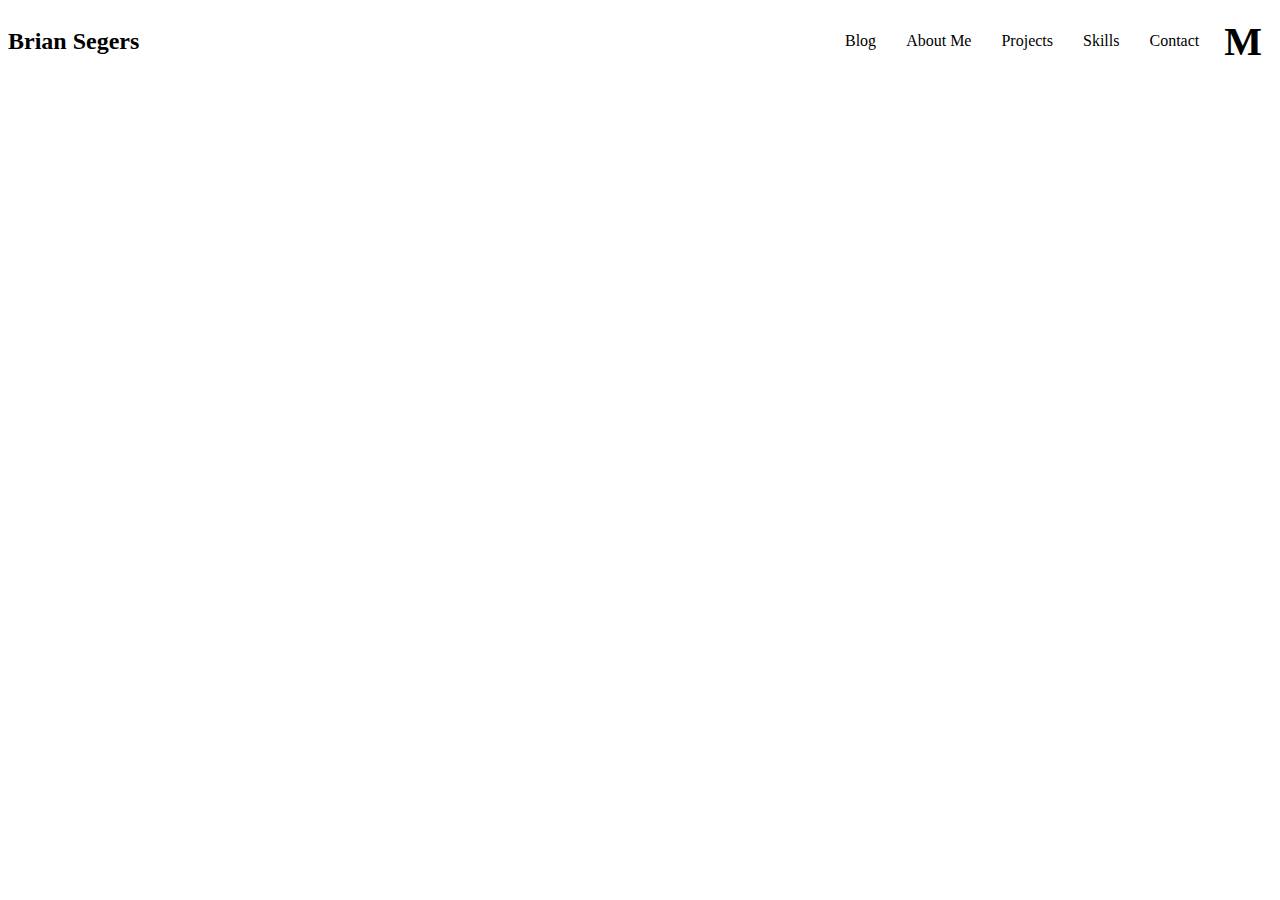
<file: files/project-1-blog/blog-1/index.html>
<!DOCTYPE html>
<html lang="en">

	<head>
		<meta charset="UTF-8" />
		<title>Blog</title>
		<link rel="icon" href="https://emojipedia-us.s3.dualstack.us-west-1.amazonaws.com/thumbs/120/openmoji/272/man-technologist-medium-dark-skin-tone_1f468-1f3fe-200d-1f4bb.png" />
		<link rel="stylesheet" href="style.css" />
	</head>

	<body>

		<nav>
			<h2 id="logo">Brian Segers</h2>
			<div id="nav-items">
				<ul id="nav-links">
					<li class="nav-item">Blog</li>
					<li class="nav-item">About Me</li>
					<li class="nav-item">Projects</li>
					<li class="nav-item">Skills</li>
					<li class="nav-item">Contact</li>
				</ul>
				<h2 id="menu">M</h2>
			</div>
		</nav>

		<main>

		</main>

		<footer>

		</footer>

	</body>
</html>
</file>
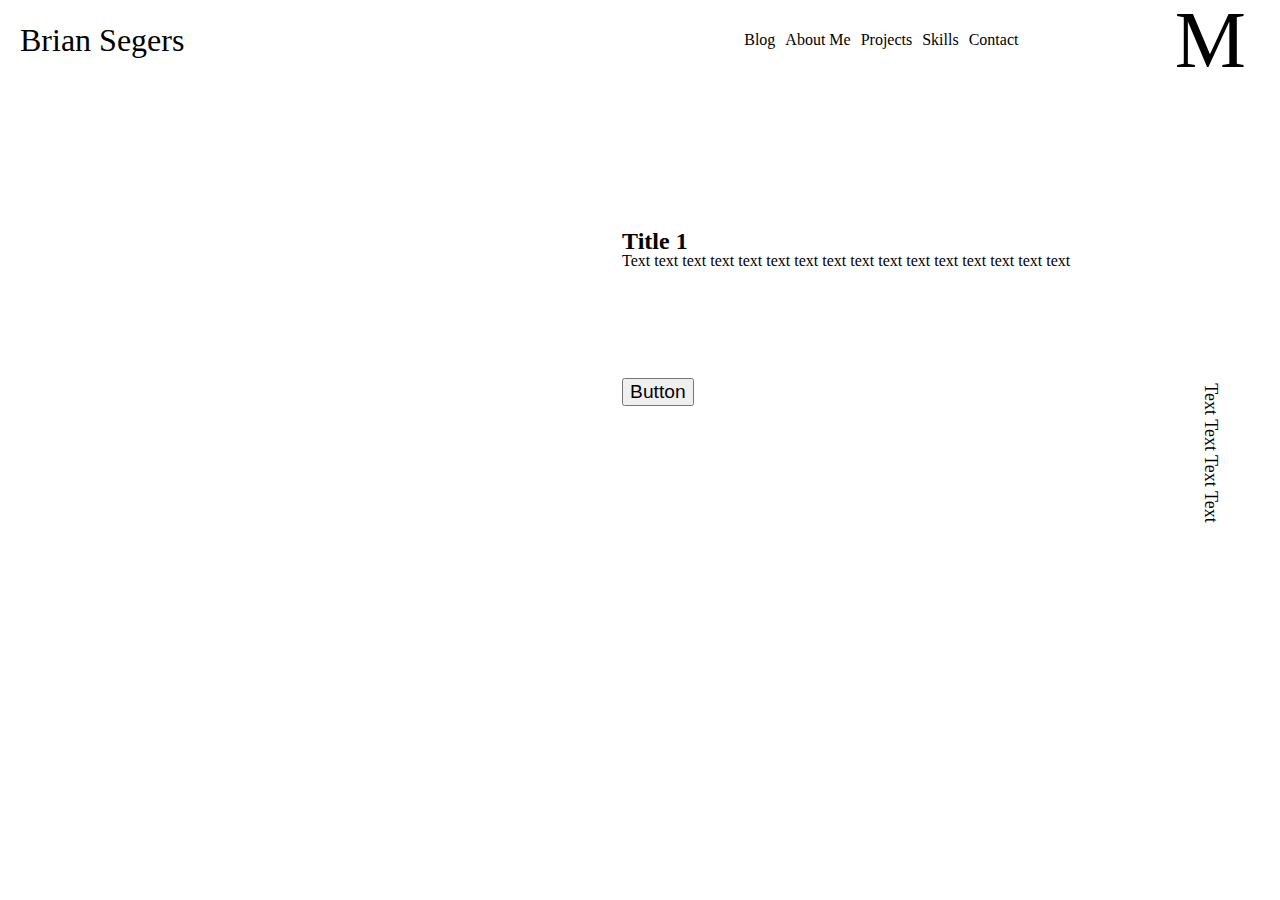
<file: files/project-1-blog/blog-2/index.html>
<!DOCTYPE html>
<html lang="en">

	<head>
		<meta charset="UTF-8" />
		<title>Blog</title>
		<link rel="icon" href="https://emojipedia-us.s3.dualstack.us-west-1.amazonaws.com/thumbs/120/openmoji/272/man-technologist-medium-dark-skin-tone_1f468-1f3fe-200d-1f4bb.png" />
        <link rel="stylesheet" href="reset.css" />
        <link rel="stylesheet" href="style.css" />
	</head>

	<body>
        <div id="grid" class="box">
            <div id="logo" class="box">
                Brian Segers
            </div>
            <div id="nav-items" class="box">
                <ul id="nav-links" class="box">
                    <li class="nav-item">Blog</li>
                    <li class="nav-item">About Me</li>
                    <li class="nav-item">Projects</li>
                    <li class="nav-item">Skills</li>
                    <li class="nav-item">Contact</li>
                </ul>
            </div>
            <div id="menu" class="box">
                M
            </div>
            <div id="text" class="box">
                <span>Text Text Text Text</span>
            </div>
            <div id="title" class="box">
                <h2>Title 1</h2>
                <p>Text text text text text text text text
                    text text text text text text text text
                </p>

            </div>
            <div id="button" class="box">
                <button>
                    Button
                </button>
            </div>

        </div>
		<main>

		</main>

		<footer>

		</footer>

	</body>
</html>
</file>
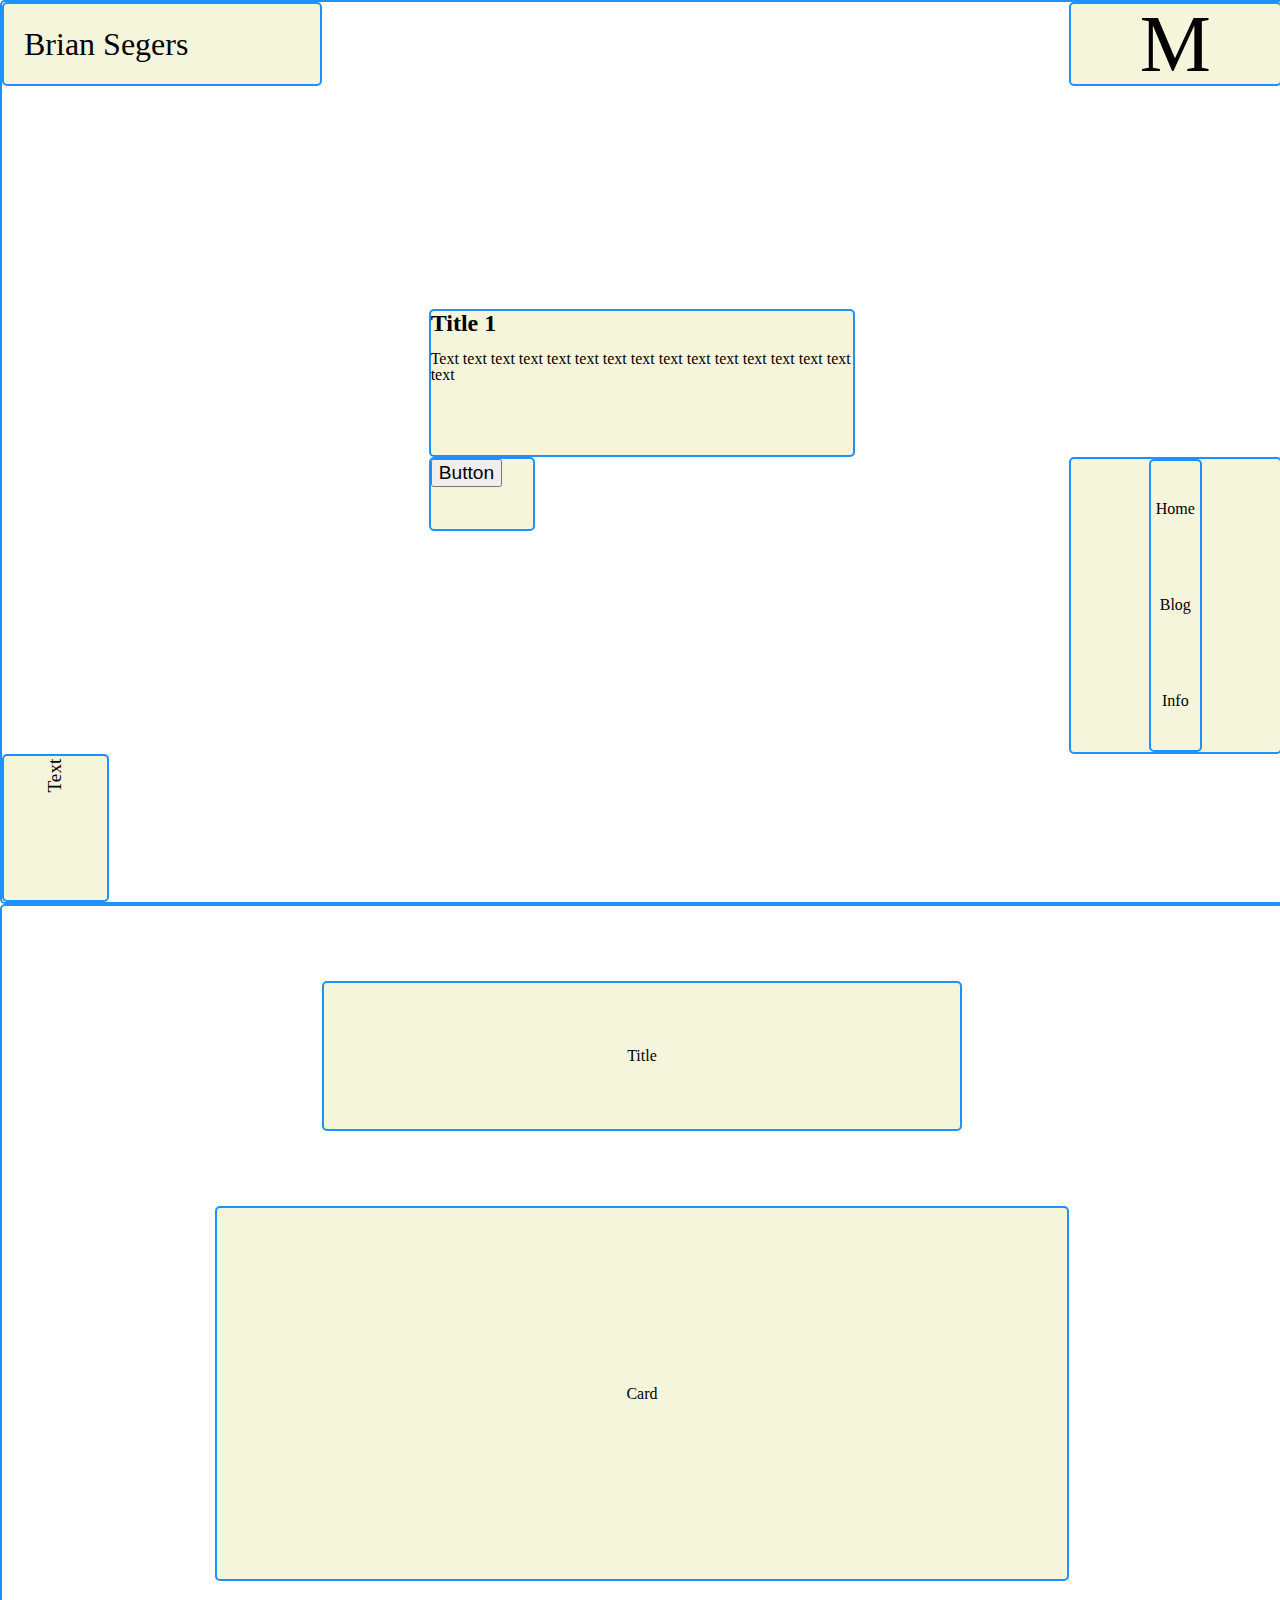
<file: files/project-1-blog/blog-3/index.html>
<!DOCTYPE html>
<html lang="en">

	<head>
		<meta charset="UTF-8" />
		<title>Blog</title>
		<link rel="icon" href="https://emojipedia-us.s3.dualstack.us-west-1.amazonaws.com/thumbs/120/openmoji/272/man-technologist-medium-dark-skin-tone_1f468-1f3fe-200d-1f4bb.png" />
        <link rel="stylesheet" href="reset.css" />
        <link rel="stylesheet" href="style.css" />
	</head>

	<body>
        <div class="grid box">

            <div id="logo" class="box">
                Brian Segers
            </div>

            <div id="nav-items" class="box">
                <ul id="nav-links" class="box">
                    <li class="nav-item">Home</li>
                    <li class="nav-item">Blog</li>
                    <li class="nav-item">Info</li>
                </ul>
            </div>

            <div id="menu" class="box">
                M
            </div>

            <div id="text" class="box">
                <span>Text</span>
            </div>

            <div id="title" class="box">
                <h2>Title 1</h2>
                <br>
                <p>
                    Text text text text text text text text
                    text text text text text text text text
                </p>
            </div>

            <div id="button" class="box">
                <button>
                    Button
                </button>
            </div>

        </div>

        <div class="grid box">

            <h2 id="blog-title" class="box">
                Title
            </h2>

            <div id="blog-card" class="box">
                Card
            </div>

        </div>


		<main>

		</main>

		<footer>

		</footer>

	</body>
</html>
</file>
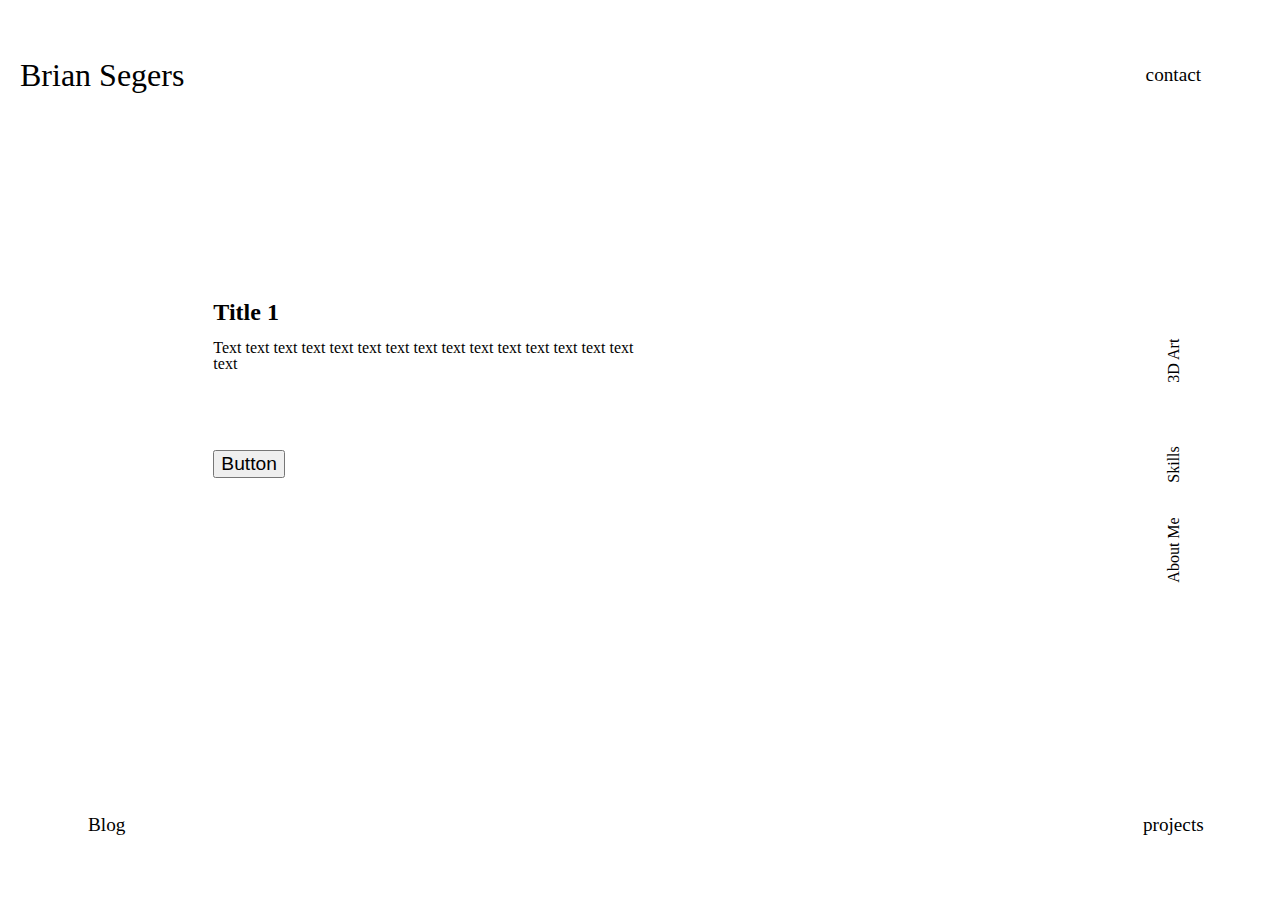
<file: files/project-1-blog/blog-4/index.html>
<!DOCTYPE html>
<html lang="en">

	<head>
		<meta charset="UTF-8" />
		<title>Blog</title>
		<link rel="icon" href="https://emojipedia-us.s3.dualstack.us-west-1.amazonaws.com/thumbs/120/openmoji/272/man-technologist-medium-dark-skin-tone_1f468-1f3fe-200d-1f4bb.png" />
        <link rel="stylesheet" href="reset.css" />
        <link rel="stylesheet" href="style.css" />
	</head>

	<body>
        <div id="grid" class="box">

            <div id="logo" class="box">
                Brian Segers
            </div>

            <div id="nav-items" class="box">
                <ul id="nav-links" class="box">
                    <li class="nav-item">About Me</li>
                    <li class="nav-item">Skills</li>
                    <li class="nav-item">3D Art</li>
                </ul>
            </div>

            <div id="blog" class="box flex">
                Blog
            </div>

            <div id="projects" class="box flex">
               projects
            </div>

            <div id="contact" class="box flex">
                contact
            </div>

            <div id="button">
                <button>
                    Button
                </button>
            </div>

            <div id="title" class="box">
                <h2>Title 1</h2>
                <br>
                <p>
                    Text text text text text text text text
                    text text text text text text text text
                </p>

            </div>

        </div>
		<main>

		</main>

		<footer>

		</footer>

	</body>
</html>
</file>
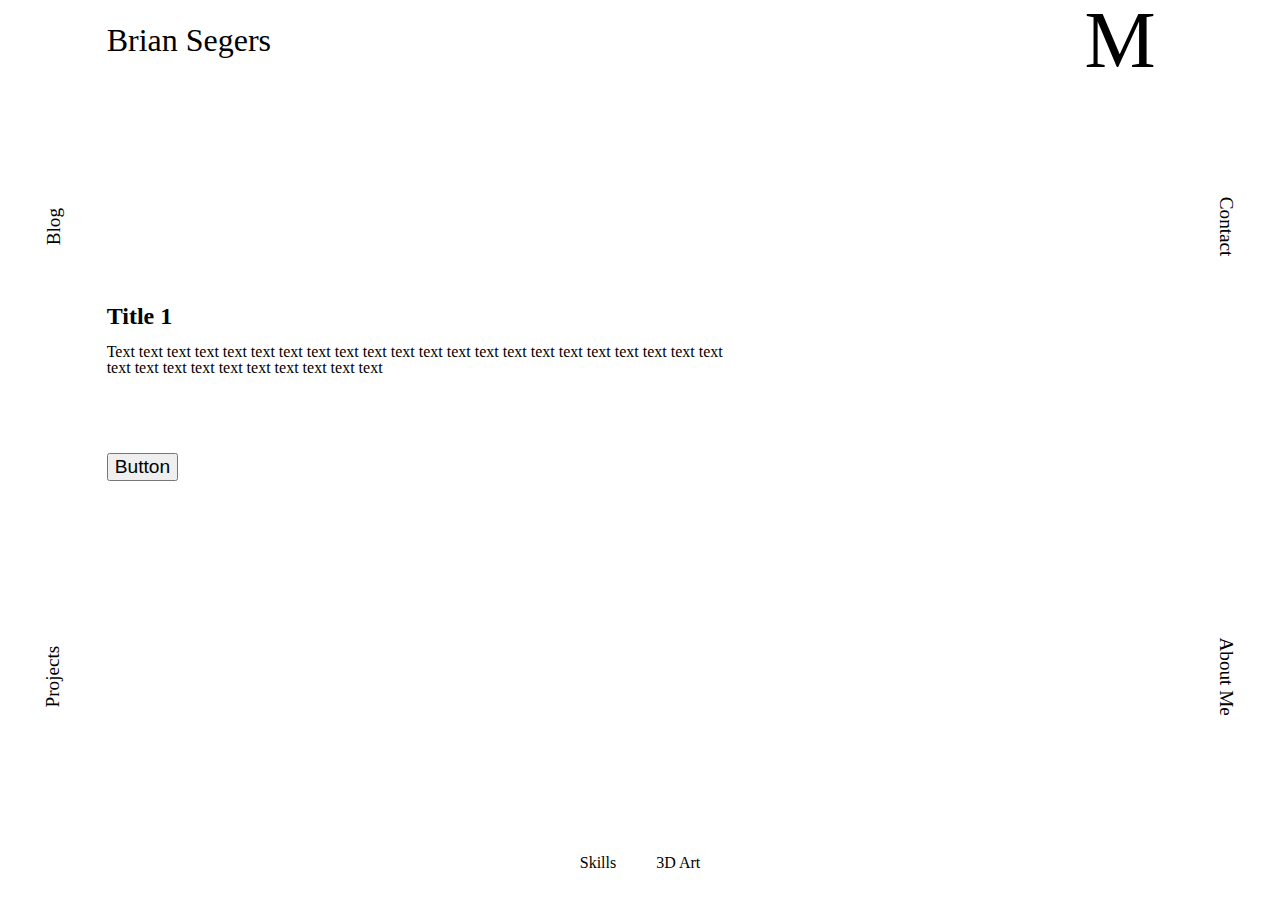
<file: files/project-1-blog/blog-5/index.html>
<!DOCTYPE html>
<html lang="en">

	<head>
		<meta charset="UTF-8" />
		<title>Blog</title>
		<link rel="icon" href="https://emojipedia-us.s3.dualstack.us-west-1.amazonaws.com/thumbs/120/openmoji/272/man-technologist-medium-dark-skin-tone_1f468-1f3fe-200d-1f4bb.png" />
        <link rel="stylesheet" href="reset.css" />
        <link rel="stylesheet" href="style.css" />
	</head>

	<body>
        <div id="grid" class="box">

            <div id="logo" class="box">
                Brian Segers
            </div>

            <div id="nav-items" class="box">
                <ul id="nav-links" class="box">
                    <li class="nav-item">Skills</li>
                    <li class="nav-item">3D Art</li>
                </ul>
            </div>

            <div id="menu" class="box flex">
                M
            </div>

            <div id="blog" class="box flex">
                <span>Blog</span>
            </div>

            <div id="projects" class="box flex">
               <span>Projects</span>
            </div>

            <div id="contact" class="box flex">
                <span>Contact</span>
            </div>

            <div id="about-me" class="box flex">
                <span>About Me</span>
            </div>

            <div id="button1" class="box">
                <button>
                    Button
                </button>
            </div>

            <div id="title" class="box">
                <h2>Title 1</h2>
                <br>
                <p>
                    Text text text text text text text text
                    text text text text text text text text
                    text text text text text text text text
                    text text text text text text text text
                </p>
            </div>

        </div>
		<main>

		</main>

		<footer>

		</footer>

	</body>
</html>
</file>
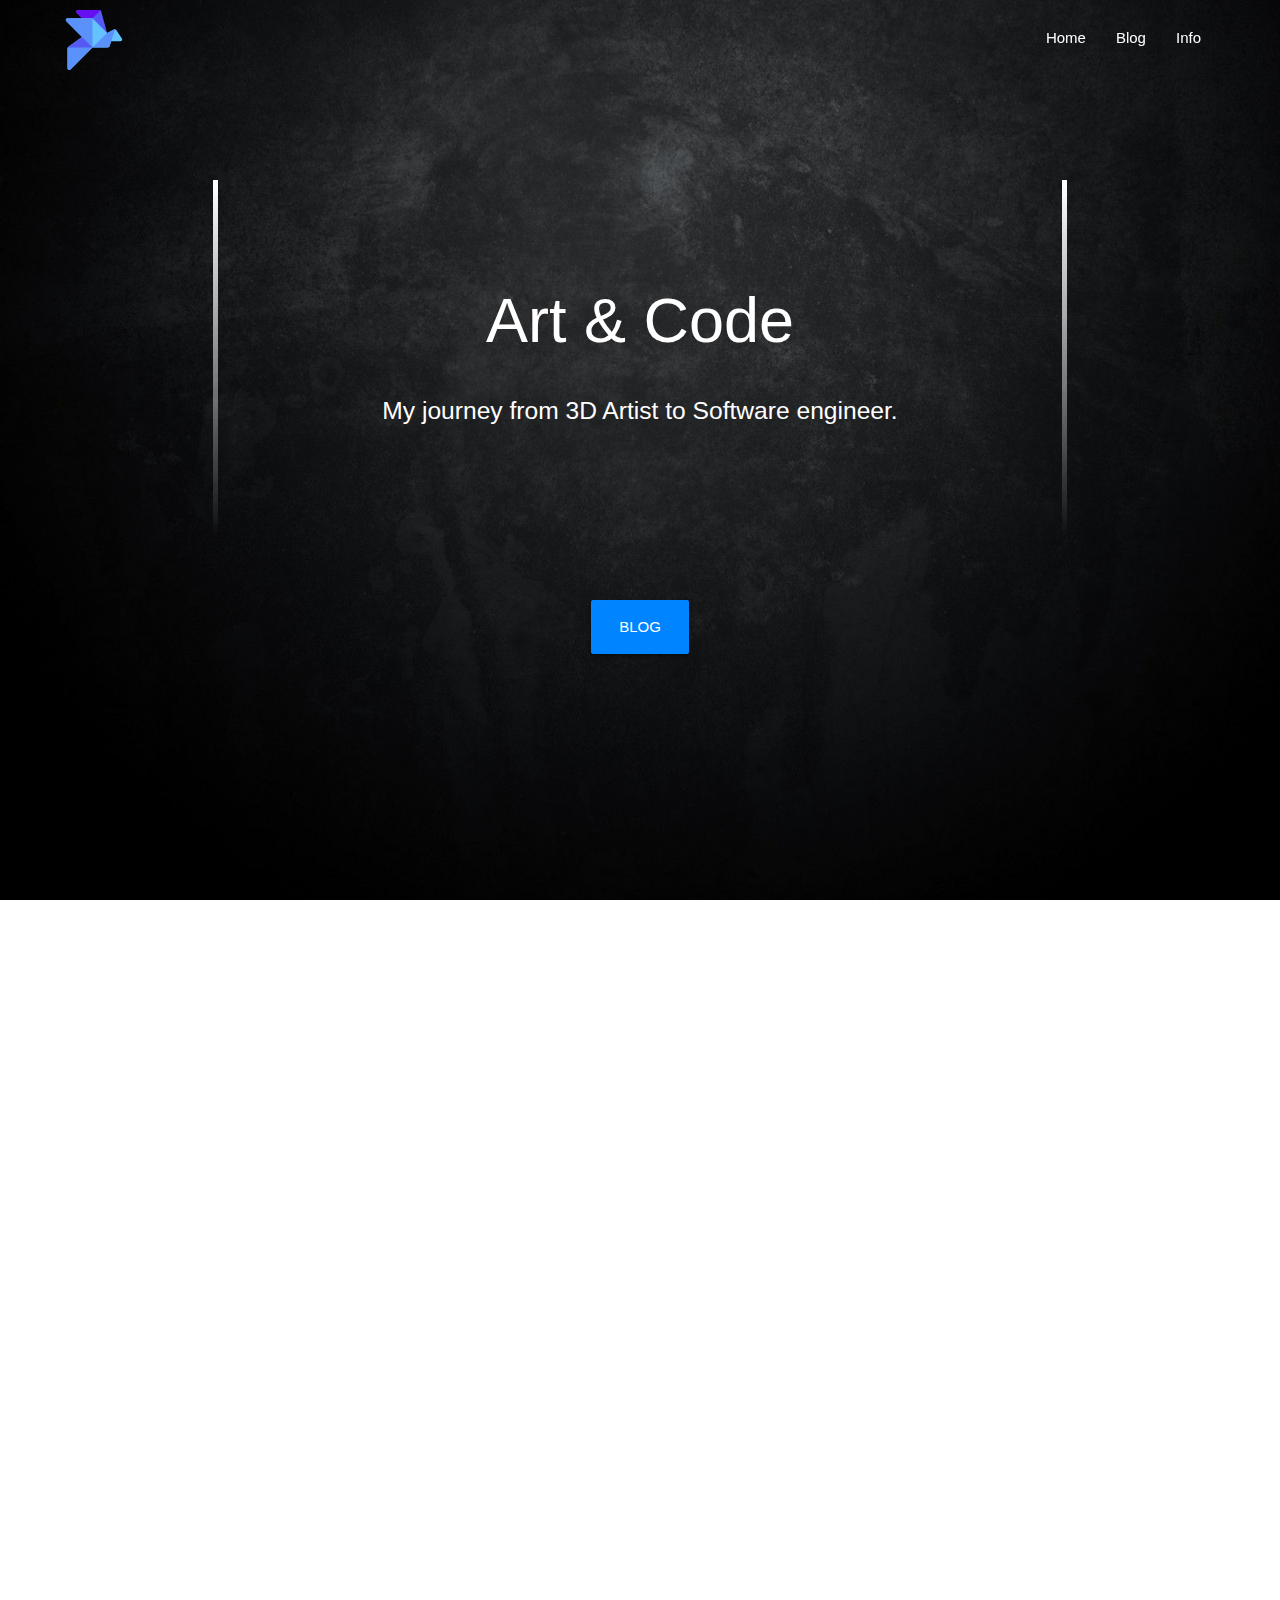
<file: files/project-1-blog/blog-6/index.html>
<!DOCTYPE html>
<html lang="en">

	<head>
		<meta http-equiv="Content-Type" content="text/html; charset=UTF-8"/>
  		<meta name="viewport" content="width=device-width, initial-scale=1"/>
		<title>Art & Code</title>
		<link rel="icon" href="https://emojipedia-us.s3.dualstack.us-west-1.amazonaws.com/thumbs/120/openmoji/272/man-technologist-medium-dark-skin-tone_1f468-1f3fe-200d-1f4bb.png" />
		<link rel="stylesheet" href="https://cdnjs.cloudflare.com/ajax/libs/font-awesome/4.7.0/css/font-awesome.min.css">
		<link rel="stylesheet" href="css/style.css" />
		<link rel="stylesheet" href="css/style-index.css" />
		<link rel="stylesheet" href="css/style-navbar.css" />
		<link rel="stylesheet" href="css/style-footer.css" />
	</head>

	<body>
		<section class="background">
			<!-- navigation Bar -->
			<nav class="navbar-fixed transparent">
				<div class="container">
					<a href="#landing" class="brand-logo"><img src="images/logo1.svg" alt="Logo"></a>
					<ul class="right">
						<li><a href="index.html">Home</a></li>
						<li><a href="#blog">Blog</a></li>
						<li><a href="#info">Info</a></li>
					</ul>
				</div>
			</nav>

			<!-- Landing Frame -->
			<article class="landing-grid" id="landing">
				<!-- Landing Page Text -->
				<section class="text-wrapper border">
					<h1 class="center-align white-text">Art & Code</h1>
					<div class="center-align white-text">
						<h5 class="light">My journey from 3D Artist to Software engineer.</h5>
					</div>
				</section>

				<!-- Landing Page Button -->
				<section class="landing-button">
					<div class="center-align">
						<a href="blog-page/blog.html" class="btn-large">Blog</a>
					</div>
				</section>
			</article>
		</section>

		<!-- Blog Frame -->
		<article class="blog-wrapper" id="blog">
			<!-- Blog Title -->
			<section class="blog-title">
				<h1 class="center-align white-text">Blog</h1>
			</section>

			<!-- Blog Card -->
			<section class="card-wrap row">
				<div class="card">
					<!-- Card Image -->
					<figure class="card-image">
						<img src="blog-page/post2/half-art-code.jpg" alt="Half 3D Art & Half Code">
						<figcaption class="card-title">Going All In</figcaption>
					</figure>
					<!-- Card Text Content -->
					<section class="card-content">
						<p class="gray-text">
							I have asked enough questions. I know what I want to do
							and I both love and hate what comes next.
						</p>
					</section>
					<!-- Card Link -->
					<section class="card-action">
						<a href="blog-page/blog.html#article1">Go to article</a>
					</section>
				</div>
			</section>

			<!-- Blog Info -->
			<section class="blog-info">
				<!-- Brian Avatar -->
				<figure class="avatar-img">
					<img class="responsive-img circle" src="images/avatar1.jpg" alt="Brian Avatar">
				</figure>
				<!-- Info Text -->
				<h4 class="left-align white-text">About</h4>
				<section class="left-align white-text">
					<p class="light">
						My name is Brian Segers and I am on my journey from 3D Artist
						to Software engineer. I will share my story, tips-and-tricks,
						and any nuggets of gold I find along the way.
					</p>
				</section>
				<br>
				<!-- Blog Button -->
				<section class="left-align">
					<a href="blog-page/blog.html" class="btn-large">Blog</a>
				</section>
			</section>
		</article>

		<!-- Info Frame -->
		<article class="info-wrapper" id="info">
			<!-- Info Title -->
			<section class="info-title">
				<h1 class="gray-text-dark">Info</h1>
			</section>

			<!-- Info Content -->
			<section class="info-subjects side-border">
				<!-- Info Title -->
				<h4 class="gray-text">3D Art</h4>
				<!-- Info Link -->
				<a href="https://briansegers.com/" target="_blank">My personal portfolio site</a>
				<br>
				<br>
				<!-- Info Title -->
				<h4 class="gray-text">Coding Projects</h4>
				<!-- Info Link -->
				<a href="https://github.com/briansegs" target="_blank">My GitHub Account</a>
			</section>
		</article>

		<!--  Footer -->
		<footer class="page-footer blue">
			<section class="footer-wrap">
				<section class="footer-items">
					<!-- Subscribe Section -->
					<section class="subscribe">
						<!-- Subscribe Title -->
						<h5 class="text-white">Subscribe</h5>
						<!-- Subscribe Discription -->
						<h6>Sign up with your email to get new posts.</h6>
						<div class="submit">
							<!-- Subscribe Input Field -->
							<div class="subscribe-input">
								<input type="text" id="fname" name="firstname" placeholder="Email Address" class="white-text">
							</div>
							<!-- Submit Button -->
							<div class="subscribe-btn">
								<a href="#" class="btn-small">Submit</a>
							</div>
						</div>
						<br>
					</section>

					<!-- Social Section -->
					<section class="social">
						<!-- Social Discription -->
						<h6>Follow me on Social Media for more.</h6>
						<!-- Social Icons -->
						<div class="icons">
							<a href="https://www.facebook.com/" target="_blank"><i class="fa fa-facebook"></i></a>
							<a href="https://twitter.com/" target="_blank"><i class="fa fa-twitter"></i></a>
							<a href="https://www.linkedin.com/in/brian-segers-03097248/" target="_blank"><i class="fa fa-linkedin"></i></a>
							<a href="https://www.instagram.com/thegraykid/" target="_blank"><i class="fa fa-instagram"></i></a>
						</div>
					</section>
				</section>
			</section>

			<!-- Copyright Information -->
			<section class="footer-copyright">
			  <p class="container center-align">Copyright © 2020  |  Brian Segers  |  All rights reserved</p>
			</section>
		</footer>
	</body>
</html>
</file>
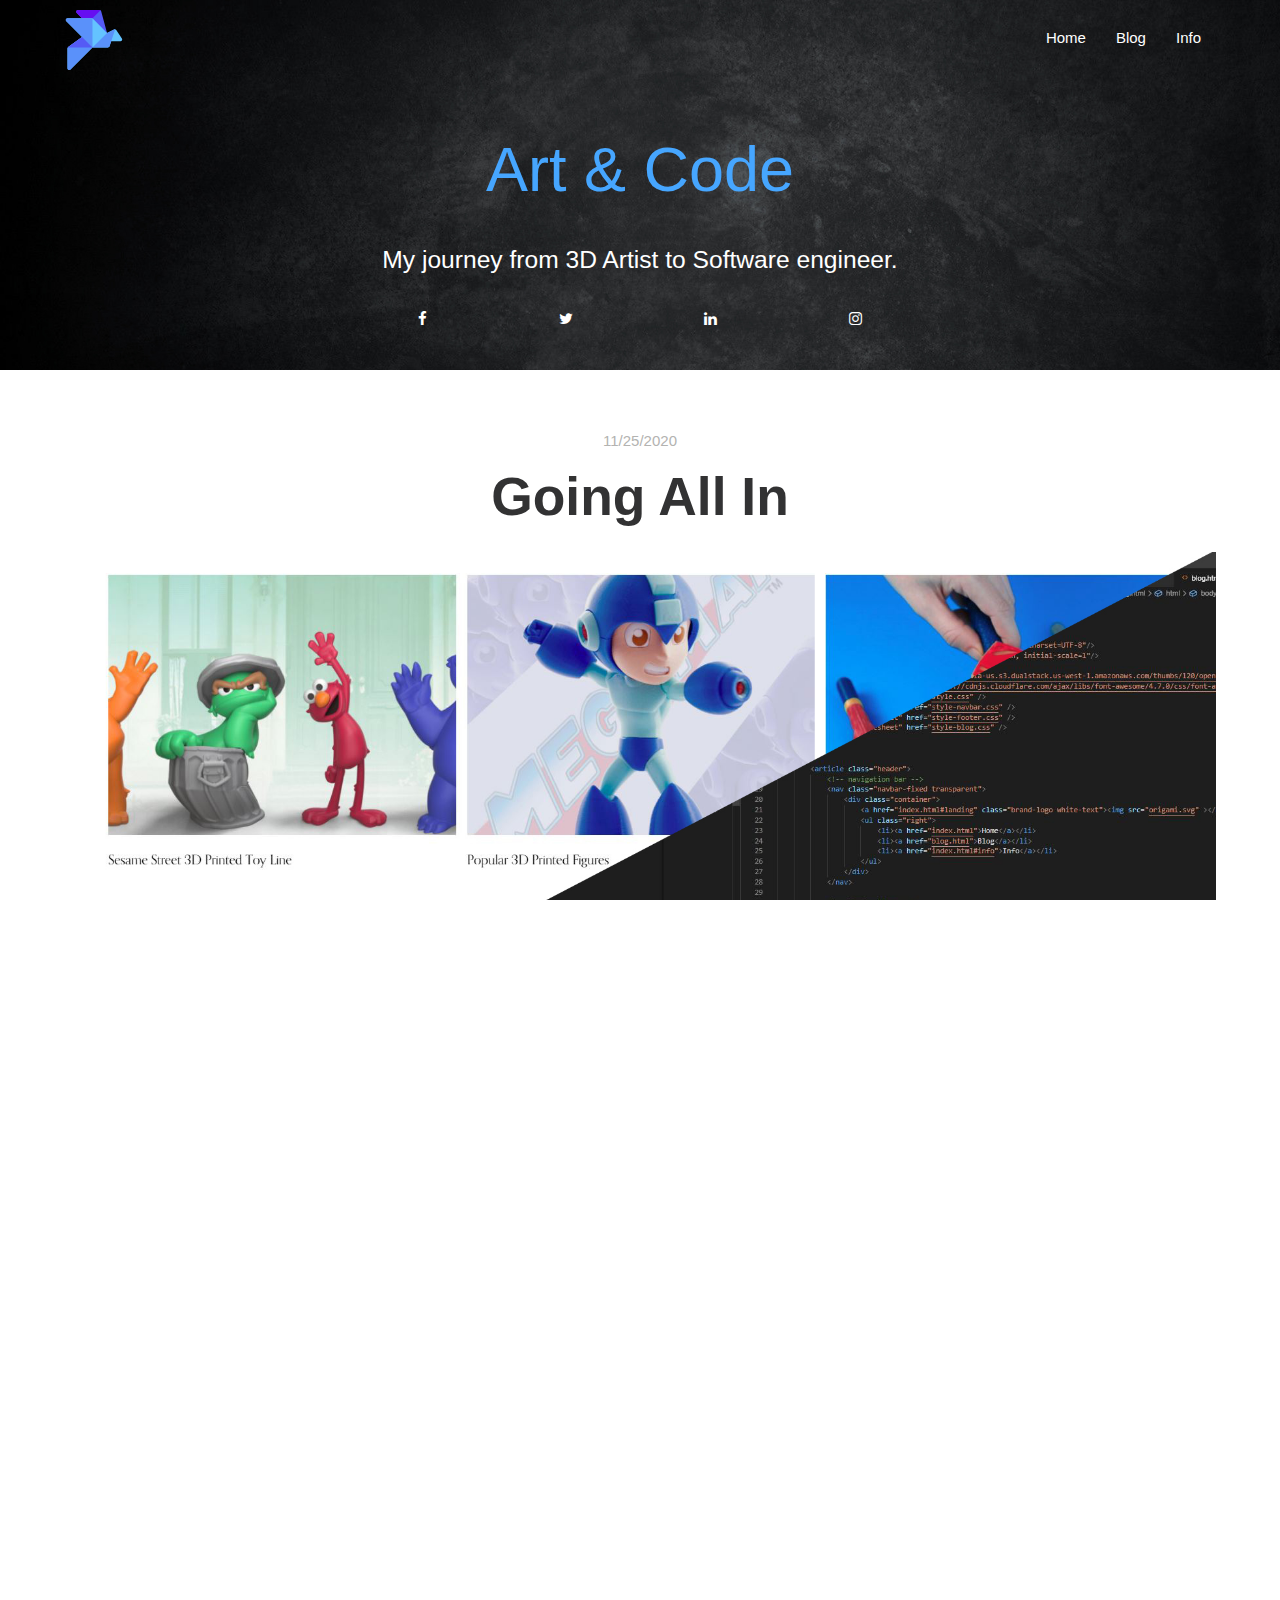
<file: files/project-1-blog/blog-6/blog-page/blog.html>
<!DOCTYPE html>
<html lang="en">

	<head>
		<meta http-equiv="Content-Type" content="text/html; charset=UTF-8"/>
  		<meta name="viewport" content="width=device-width, initial-scale=1"/>
		<title>Blog</title>
		<link rel="icon" href="https://emojipedia-us.s3.dualstack.us-west-1.amazonaws.com/thumbs/120/openmoji/272/man-technologist-medium-dark-skin-tone_1f468-1f3fe-200d-1f4bb.png" />
		<link rel="stylesheet" href="https://cdnjs.cloudflare.com/ajax/libs/font-awesome/4.7.0/css/font-awesome.min.css">
		<link rel="stylesheet" href="../css/style.css" />
		<link rel="stylesheet" href="../css/style-navbar.css" />
		<link rel="stylesheet" href="../css/style-footer.css" />
		<link rel="stylesheet" href="style-blog.css" />
  </head>
	<body>
		<article class="header">
			<!-- navigation bar -->
			<nav class="navbar-fixed transparent">
				<div class="container">
					<a href="../index.html#landing" class="brand-logo white-text"><img src="../images/logo1.svg" alt="Logo"></a>
					<ul class="right">
						<li><a href="../index.html">Home</a></li>
						<li><a href="../index.html#blog">Blog</a></li>
						<li><a href="../index.html#info">Info</a></li>
					</ul>
				</div>
			</nav>

			<!-- Header Items -->
			<section class="header-items">
				<!-- Header Title -->
				<h1 class="blue-text center-align">Art & Code</h1>
				<!-- Header Description  -->
				<div class="white-text">
					<h5 class="light center-align">My journey from 3D Artist to Software engineer.</h5>
				</div>
				<!-- Social Icons -->
				<div class="icons-wrap">
					<a href="https://www.facebook.com/" target="_blank"><i class="fa fa-facebook"></i></a>
					<a href="https://twitter.com/" target="_blank"><i class="fa fa-twitter"></i></a>
					<a href="https://www.linkedin.com/in/brian-segers-03097248/" target="_blank"><i class="fa fa-linkedin"></i></a>
					<a href="https://www.instagram.com/thegraykid/" target="_blank"><i class="fa fa-instagram"></i></a>
				</div>
			</section>
		</article>

		<!-- Article Header -->
		<section class="article-header center-align" id="article1">
			<div class="date">11/25/2020</div>
			<h2 class="header-title gray-text-dark">Going All In</h2>
			<figure class="center-align">
				<img src="post2/half-art-code.jpg" alt="Half 3D Art & Half Code">
			</figure>
		</section>
		<!-- Article Contents -->
		<article class="article gray-text-mid">
			<p>
				Lorem ipsum dolor sit amet, consectetur adipiscing elit.
				Nunc at leo non dolor faucibus pharetra at et mi.
				Duis gravida consequat facilisis. Duis faucibus nibh gravida fermentum aliquam.
				Morbi nec egestas tellus, quis ullamcorper ipsum.
				Maecenas ullamcorper sit amet arcu vitae tristique.
				Sed mi felis, molestie ut dolor sit amet, pretium auctor tellus.
				Maecenas euismod varius ullamcorper.
				Sed turpis arcu, hendrerit eget imperdiet nec, mattis quis dui.
				Donec vel justo tellus. Mauris cursus lacus nec nisl imperdiet semper.
				Phasellus ullamcorper metus quis consectetur interdum.
				Vivamus aliquam auctor nisi id faucibus.
				Aenean feugiat varius justo id accumsan. Donec et commodo diam. Nulla facilisi.
				Nullam dignissim a lectus vitae convallis.
			</p>

			<!-- Blockquote -->
			<blockquote>
				<em>Aenean feugiat varius justo id accumsan. Donec et commodo diam.</em>
				<br><br>
				<em>-Brian Segers</em>
			</blockquote>

			<p>
				Lorem ipsum dolor sit amet, consectetur adipiscing elit.
				Nunc at leo non dolor faucibus pharetra at et mi.
				Duis gravida consequat facilisis. Duis faucibus nibh gravida fermentum aliquam.
				Morbi nec egestas tellus, quis ullamcorper ipsum.
				Maecenas ullamcorper sit amet arcu vitae tristique.
				Sed mi felis, molestie ut dolor sit amet, pretium auctor tellus.
				Maecenas euismod varius ullamcorper.
				Sed turpis arcu, hendrerit eget imperdiet nec, mattis quis dui.
				Donec vel justo tellus. Mauris cursus lacus nec nisl imperdiet semper.
				Phasellus ullamcorper metus quis consectetur interdum.
				Vivamus aliquam auctor nisi id faucibus.
				Aenean feugiat varius justo id accumsan. Donec et commodo diam. Nulla facilisi.
				Nullam dignissim a lectus vitae convallis.
			</p>

			<!-- Image -->
			<figure class="center-align">
				<img src="post2/zoom-student-leaders.png" alt="Student Leaders on Zoom">
				<figcaption>
					<p><strong>A marry bunch of fresh student leaders.</strong></p>
				</figcaption>
			</figure>

			<p>
				Lorem ipsum dolor sit amet, consectetur adipiscing elit.
				Nunc at leo non dolor faucibus pharetra at et mi.
				Duis gravida consequat facilisis. Duis faucibus nibh gravida fermentum aliquam.
				Morbi nec egestas tellus, quis ullamcorper ipsum.
				Maecenas ullamcorper sit amet arcu vitae tristique.
				Sed mi felis, molestie ut dolor sit amet, pretium auctor tellus.
				Maecenas euismod varius ullamcorper.
				Sed turpis arcu, hendrerit eget imperdiet nec, mattis quis dui.
				Donec vel justo tellus. Mauris cursus lacus nec nisl imperdiet semper.
				Phasellus ullamcorper metus quis consectetur interdum.
				Vivamus aliquam auctor nisi id faucibus.
				Aenean feugiat varius justo id accumsan. Donec et commodo diam. Nulla facilisi.
				Nullam dignissim a lectus vitae convallis.
			</p>

			<br>
			<br>

			<!-- Signature -->
			<section class="sig side-border">
				<figure class="avatar-img">
					<img class="responsive-img circle" src="../images/avatar1.jpg" alt="Brian Avatar">
				<figcaption>
					<p class="gray-text-mid"><strong>Published By:</strong> Brian Segers</p>
				</figcaption>
				</figure>
			</section>
		</article>
		<br>
		<br>


		<!-- Article Header -->
		<section class="article-header center-align" id="article1">
			<div class="date">10/10/2020</div>
			<h2 class="header-title gray-text-dark">First Words</h2>
			<figure class="center-align">
				<img src="post1/first-words.jpg" alt="Kid Speaking Code">
			</figure>
		</section>
		<!-- Article Contents -->
		<article class="article gray-text-mid">
			<p>
				Sed turpis arcu, hendrerit eget imperdiet nec, mattis quis dui.
				Donec vel justo tellus. Mauris cursus lacus nec nisl imperdiet semper.
				Phasellus ullamcorper metus quis consectetur interdum.
				Vivamus aliquam auctor nisi id faucibus.
				Aenean feugiat varius justo id accumsan. Donec et commodo diam. Nulla facilisi.
				Nullam dignissim a lectus vitae convallis.
			</p>

			<!-- Image -->
			<figure class="center-align">
				<img src="post1/animal-tc1.JPG" alt="Animal Trading Cards">
				<figcaption>
						<p><strong>Animal Trading Cards.</strong></p>
				</figcaption>
			</figure>

			<!-- Image -->
			<figure class="center-align">
				<img src="post1/narrow-valley1.JPG" alt="Narrow Valley Game">
				<figcaption>
					<p><strong>Narrow Valley Game.</strong></p>
				</figcaption>
			</figure>

			<p>
				Maecenas ullamcorper sit amet arcu vitae tristique.
				Sed mi felis, molestie ut dolor sit amet, pretium auctor tellus.
				Maecenas euismod varius ullamcorper.
				Sed turpis arcu, hendrerit eget imperdiet nec, mattis quis dui.
				Donec vel justo tellus. Mauris cursus lacus nec nisl imperdiet semper.
				Phasellus ullamcorper metus quis consectetur interdum.
			</p>

			<!-- Image -->
			<figure class="center-align">
				<img src="post1/pixel-am1.JPG" alt="Pixel Art Maker">
				<figcaption>
					<p><strong>Pixel Art Maker.</strong></p>
				</figcaption>
			</figure>

			<p>
				Morbi nec egestas tellus, quis ullamcorper ipsum.
				Maecenas ullamcorper sit amet arcu vitae tristique.
				Sed mi felis, molestie ut dolor sit amet, pretium auctor tellus.
				Maecenas euismod varius ullamcorper.
				Sed turpis arcu, hendrerit eget imperdiet nec, mattis quis dui.
				Donec vel justo tellus. Mauris cursus lacus nec nisl imperdiet semper.
				Phasellus ullamcorper metus quis consectetur interdum.
				Vivamus aliquam auctor nisi id faucibus.
				Aenean feugiat varius justo id accumsan. Donec et commodo diam. Nulla facilisi.
				Nullam dignissim a lectus vitae convallis.
			</p>

			<!-- Blockquote -->
			<blockquote>
				<em>Aenean feugiat varius justo id accumsan. Donec et commodo diam.
						Sed mi felis, molestie ut dolor sit amet, pretium auctor tellus.</em>
				<br><br>
				<em>-Katharina Kufieta</em>
			</blockquote>

			<p>
				Donec vel justo tellus. Mauris cursus lacus nec nisl imperdiet semper.
				Phasellus ullamcorper metus quis consectetur interdum.
				Vivamus aliquam auctor nisi id faucibus.
			</p>

			<br><br>

			<!-- Signature -->
			<section class="sig side-border">
				<figure class="avatar-img">
					<img class="responsive-img circle" src="../images/avatar1.jpg" alt="Brian Avatar">
					<figcaption>
						<p class="gray-text-mid"><strong>Published By:</strong> Brian Segers</p>
					</figcaption>
				</figure>
			</section>
		</article>
		<br>
		<br>

		<!--  Footer -->
		<footer class="page-footer blue">
			<section class="footer-wrap">
				<section class="footer-items">
					<!-- Subscribe Section -->
					<section class="subscribe">
						<!-- Subscribe Title -->
						<h5 class="text-white">Subscribe</h5>
						<!-- Subscribe Discription -->
						<h6>Sign up with your email to get new posts.</h6>
						<div class="submit">
							<!-- Subscribe Input Field -->
							<div class="subscribe-input">
								<input type="text" id="fname" name="firstname" placeholder="Email Address" class="white-text">
							</div>
							<!-- Submit Button -->
							<div class="subscribe-btn">
								<a href="#" class="btn-small">Submit</a>
							</div>
						</div>
						<br>
					</section>

					<!-- Social Section -->
					<section class="social">
						<!-- Social Discription -->
						<h6>Follow me on Social Media for more.</h6>
						<!-- Social Icons -->
						<div class="icons">
							<a href="https://www.facebook.com/" target="_blank"><i class="fa fa-facebook"></i></a>
							<a href="https://twitter.com/" target="_blank"><i class="fa fa-twitter"></i></a>
							<a href="https://www.linkedin.com/in/brian-segers-03097248/" target="_blank"><i class="fa fa-linkedin"></i></a>
							<a href="https://www.instagram.com/thegraykid/" target="_blank"><i class="fa fa-instagram"></i></a>
						</div>
					</section>
				</section>
			</section>

			<!-- Copyright Information -->
			<section class="footer-copyright">
			  <p class="container center-align">Copyright © 2020  |  Brian Segers  |  All rights reserved</p>
			</section>
		</footer>
	</body>
</html>
</file>
<file: files/project-1-blog/blog-1/style.css>
:root {
    --spacing-1: 8px;
    --spacing-2: 12px;
    --spacing-3: 16px;
    --spacing-4: 24px;

    --border-radius: 12px;

    --font-color: #323232;
  }

body {
}



nav {
    display: flex;
    justify-content: space-between;
}

#logo {

}

#nav-items {
    display: flex;
    align-items: center;
}

#nav-links {
    list-style-type: none;
    display: flex;
    align-items: center;
}

.nav-item {
    margin: auto 15px;
}

#menu {
    font-size: 40px;
    margin: 0;
    padding: 0 10px;
}
</file>
<file: files/project-1-blog/blog-2/style.css>
/* .box {
    background-color: beige;
    color: black;
    border-radius: 5px;
    border: 2px dodgerblue solid;
} */

html,
body {
    height: 100%;
    width: 100%;
    margin: 0;
    background-image: url();
    background-position: center;
    background-size: cover;
    background-repeat: no-repeat;
}

#grid {
    background-color: rgba(255, 255, 255, 0.75);
    height: 100vh;
    width: 100vw;
    display: grid;
    grid-template: repeat(12, 1fr) / repeat(12, 1fr);
}

#logo {

    grid-area: 1 / 1 / span 1 / span 3;
    display: flex;
    justify-content: flex-start;
    align-items: center;
    font-size: xx-large;
    padding: 20px;
}

#nav-items {

    grid-area: 1 / 7 / span 1 / span 5;
    display: flex;
    justify-content: center;
    align-items: center;
}

#menu {
    grid-area: 1 / 12 / span 1 / span 1;
    display: flex;
    justify-content: center;
    align-items: center;
    font-size: 80px;
}

#nav-links {
    display: flex;
    flex-wrap: wrap;
    list-style-type: none;
    padding: 0;
    margin: 0;

}

.nav-item {
    margin: auto 5px;
    font-size: medium;
}

#text {
    grid-area: 2 / 12 / span 10 / span 1;
    display: flex;
    align-items: center;
    justify-content: center;
}

#text span {
    font-size: large;
    white-space: nowrap;
    -webkit-transform:rotate(90deg);
}

#title {
    grid-area: 4 / 7 / span 2 / span 5;
}

#title h2 {
    font-weight: bold;
    font-size: x-large;
}

#button {
    grid-area: 6 / 7 / span 1 / span 1;
    display: flex;
    align-items: flex-start;
}

#button button {
    font-size: larger;
}
</file>
<file: files/project-1-blog/blog-3/style.css>
.box {
    background-color: beige;
    color: black;
    border-radius: 5px;
    border: 2px dodgerblue solid;
}

html,
body {
    height: 100%;
    width: 100%;
    margin: 0;
    background-image: url();
    background-position: center;
    background-size: cover;
    background-repeat: no-repeat;
}

.grid {
    background-color: rgba(255, 255, 255, 0.75);
    height: 100vh;
    width: 100vw;
    display: grid;
    grid-template: repeat(12, 1fr) / repeat(12, 1fr);
}

#logo {

    grid-area: 1 / 1 / span 1 / span 3;
    display: flex;
    justify-content: flex-start;
    align-items: center;
    font-size: xx-large;
    padding-left: 20px;
}

#nav-items {

    grid-area: 7 / 11 / span 4 / span 2;
    display: flex;
    flex-wrap: wrap;
    justify-content: space-around;
}

#menu {
    grid-area: 1 / 11 / span 1 / span 2;
    display: flex;
    justify-content: center;
    align-items: center;
    font-size: 80px;
}

#nav-links {
    display: inline-flex;
    flex-direction: column;
    text-align: center;
    list-style-type: none;
    margin: 0;
}

.nav-item {
    margin: auto 5px;
    font-size: medium;
}

#text {
    grid-area: 11 / 1 / span 2 / span 1;
    display: flex;
    align-items: flex-start;
    justify-content: center;
}

#text span {
    padding-right: 20px;
    font-size: larger;
    -webkit-transform:rotate(-90deg);
}

#title {
    grid-area: 5 / 5 / span 2 / span 4;
}

#title h2 {
    font-weight: bold;
    font-size: x-large;
}

#button {
    grid-area: 7 / 5 / span 1 / span 1;
    display: flex;
    align-items: flex-start;
}

#button button {
    font-size: larger;
}


#blog-title {
    grid-area: 2 / 4 / span 2 / span 6;
    display: flex;
    justify-content: center;
    align-items: center;
}

#blog-card {
    grid-area: 5 / 3 / span 5 / span 8;
    display: flex;
    justify-content: center;
    align-items: center;
}
</file>
<file: files/project-1-blog/blog-4/style.css>
/* .box {
    background-color: beige;
    color: black;
    border-radius: 5px;
    border: 2px dodgerblue solid;
} */

html,
body {
    height: 100%;
    width: 100%;
    margin: 0;
    background-image: url();
    background-position: center;
    background-size: cover;
    background-repeat: no-repeat;
}

#grid {
    background-color: rgba(255, 255, 255, 0.75);
    height: 100vh;
    width: 100vw;
    display: grid;
    grid-template: repeat(6, 1fr) / repeat(6, 1fr);
}

#logo {

    grid-area: 1 / 1 / span 1 / span 2;
    display: flex;
    justify-content: flex-start;
    align-items: center;
    font-size: xx-large;
    padding-left: 20px;
}

#nav-items {

    grid-area: 3 / 6 / span 2 / span 1;
    display: flex;
    flex-wrap: wrap;
    justify-content: center;
}

#nav-links {
    display: flex;
    flex-direction: column-reverse;
    list-style-type: none;
    margin: 0;

}

.nav-item {
    margin: auto 0;
    font-size: medium;
    -webkit-transform:rotate(-90deg);
}

#text {
    grid-area: 6 / 1 / span 1 / span 1;
    display: flex;
    align-items: flex-start;
    justify-content: center;
}

#text span {
    padding-right: 20px;
    font-size: larger;
    -webkit-transform:rotate(-90deg);
}

.flex {
    display: flex;
    justify-content: center;
    align-items: center;
    font-size: larger;
}

#contact {
    grid-area: 1 / 6 / span 1 / span 1;
}

#blog {
    grid-area: 6 / 1 / span 1 / span 1;
}

#projects {
    grid-area: 6 / 6 / span 1 / span 1;
}

#title {
    grid-area: 3 / 2 / span 1 / span 2;
}

#title h2 {
    font-weight: bold;
    font-size: x-large;
}

#button {
    grid-area: 4 / 2 / span 1 / span 1;
    display: flex;
    align-items: flex-start;
}

#button button {
    font-size: larger;
}
</file>
<file: files/project-1-blog/blog-5/style.css>
/* .box {
    background-color: beige;
    color: black;
    border-radius: 5px;
    border: 2px dodgerblue solid;
} */

html,
body {
    height: 100%;
    width: 100%;
    margin: 0;
    background-image: url();
    background-position: center;
    background-size: cover;
    background-repeat: no-repeat;
}

#grid {
    background-color: rgba(255, 255, 255, 0.75);
    height: 100vh;
    width: 100vw;
    display: grid;
    grid-template: repeat(12, 1fr) / repeat(12, 1fr);
}

#logo {
    grid-area: 1 / 2 / span 1 / span 2;
    display: flex;
    justify-content: flex-start;
    align-items: center;
    font-size: xx-large;
}

#nav-items {
    grid-area: 12 / 5 / span 1 / span 4;
    display: flex;
    justify-content: space-evenly;
}

#nav-links {
    display: flex;
    list-style-type: none;
    font-size: medium;
}

.nav-item {
    margin: auto 20px;
}

.flex {
    display: flex;
    justify-content: center;
    align-items: center;
    font-size: larger;
}

#menu {
    grid-area: 1 / 11 / span 1 / span 1;
    font-size: 80px;
}

#contact {
    grid-area: 1 / 12 / span 6 / span 1;
}

#contact span {
    -webkit-transform:rotate(90deg);
}

#blog {
    grid-area: 1 / 1 / span 6 / span 1;
}

#blog span {
    -webkit-transform:rotate(-90deg);
}

#projects {
    grid-area: 7 / 1 / span 6 / span 1;
}

#projects span {
    -webkit-transform:rotate(-90deg);
}

#about-me {
    grid-area: 7 / 12 / span 6 / span 1;
}

#about-me span {
    white-space: nowrap;
    -webkit-transform:rotate(90deg);
}

#title {
    grid-area: 5 / 2 / span 2 / span 6;
}

#title h2 {
    font-weight: bold;
    font-size: x-large;
}

#button1 {
    grid-area: 7 / 2 / span 1 / span 1;
    display: flex;
    align-items: flex-start;
}

#button2 {
    grid-area: 6 / 3 / span 1 / span 2;
    display: flex;
    justify-content: center;
    align-items: center;
}

#button1 button {
    font-size: larger;
}
</file>
<file: files/project-1-blog/blog-6/css/style.css>
/* Colors */

.transparent {
  background-color: transparent !important;
}


.white {
  background-color: white !important;
}


.blue {
  background-color: rgb(0, 132, 255) !important;
}


.gray {
  background-color: rgb(58, 57, 68) !important;
}


.blue-text {
  color: rgb(70, 166, 255) !important;
}


.gray-text {
  color: rgb(58, 57, 68) !important;
}


.gray-text-dark {
  color: rgb(50, 50, 51) !important;
}


.gray-text-mid {
  color: rgb(124, 124, 124) !important;
}


.gray-text-light {
  color: #b3b3b1 !important;
}


.black-text {
  color: #000000 !important;
}


.white-text {
  color: #FFFFFF !important;
}


/* Basic Style */

html,body{
  width: 100%;
  height: 100%;
  margin: 0px;
  padding: 0px;
  overflow-x: hidden;
}


html {
  -webkit-box-sizing: border-box;
	box-sizing: border-box;
  line-height: 1.5;
	font-family: -apple-system, BlinkMacSystemFont, "Segoe UI", Roboto, Oxygen-Sans, Ubuntu, Cantarell, "Helvetica Neue", sans-serif;
	font-weight: normal;
	color: rgba(0, 0, 0, 0.87);
}


@media only screen and (min-width: 0) {
  html {
    font-size: 14px;
  }
}


@media only screen and (min-width: 992px) {
  html {
    font-size: 14.5px;
  }
}


@media only screen and (min-width: 1200px) {
  html {
    font-size: 15px;
  }
}


button,
input,
optgroup,
select,
textarea {
	font-family: -apple-system, BlinkMacSystemFont, "Segoe UI", Roboto, Oxygen-Sans, Ubuntu, Cantarell, "Helvetica Neue", sans-serif;
}


figure {
  margin: 0;
}


*, *:before, *:after {
	-webkit-box-sizing: inherit;
	box-sizing: inherit;
}


h1, h2, h3, h4, h5, h6 {
	font-weight: 400;
	line-height: 1.3;
}


h1 {
	font-size: 4.2rem;
	line-height: 110%;
	margin: 2.8rem 0 1.68rem 0;
}


h2 {
	font-size: 3.56rem;
	line-height: 110%;
	margin: 2.3733333333rem 0 1.424rem 0;
}


h3 {
	font-size: 2.92rem;
	line-height: 110%;
	margin: 1.9466666667rem 0 1.168rem 0;
}


h4 {
	font-size: 2.28rem;
	line-height: 110%;
	margin: 1.52rem 0 0.912rem 0;
}


h5 {
	font-size: 1.64rem;
	line-height: 110%;
	margin: 1.0933333333rem 0 0.656rem 0;
}


h6 {
	font-size: 1.15rem;
	line-height: 110%;
	margin: 0.7666666667rem 0 0.46rem 0;
}


em {
  font-style: italic;
}


strong {
  font-weight: 500;
}


a {
	color: #039be5;
	text-decoration: none;
	-webkit-tap-highlight-color: transparent;
}


i {
  line-height: inherit;
  font-size: 2rem;
  color: rgb(255, 255, 255);
  -webkit-transition: color .3s;
  transition: color .3s ease;
}


i:hover {
  color: rgb(147, 203, 255);
}


.right {
  float: right !important;
}


.center-align {
  text-align: center;
}


.left-align {
  text-align: left;
}


.light {
  font-weight: 300;
}


blockquote {
	margin: 20px 0;
	padding-left: 1.5rem;
	border-left: 5px solid #7b6eee;
}


.container {
  margin: 0 auto;
  max-width: 1280px;
  width: 90%;
}


.section {
  padding-top: 1rem;
  padding-bottom: 1rem;
}


.circle {
  border-radius: 50%;
}


.btn-large, .btn-small {
  border-radius: 2px;
  display: inline-block;
  line-height: 36px;
  padding: 0 28px;
  text-transform: uppercase;
  -webkit-transition: background-color .2s ease-out;
  transition: background-color .2s ease-out;
  cursor: pointer;
}


.btn-large {
  height: 54px;
  line-height: 54px;
  font-size: 15px;
  color: #fff;
  background-color: rgb(0, 132, 255);
}


.btn-small {
  height: 35px;
  font-size: 14px;
  margin-top: 10px;
  margin-left: 20px;
  color: #fff;
  background-color: rgb(73, 73, 73);
}


.btn-large:hover {
  color: rgb(147, 203, 255);
  background-color: rgb(222, 238, 255);
}


.btn-small:hover {
  color: rgb(147, 203, 255);
  background-color: rgb(222, 238, 255);
}


/* 2dp elevation modified */
.card-panel, .card, .btn-large, .btn-small {
  -webkit-box-shadow: 0 2px 2px 0 rgba(0, 0, 0, 0.14), 0 3px 1px -2px rgba(0, 0, 0, 0.12), 0 1px 5px 0 rgba(0, 0, 0, 0.2);
          box-shadow: 0 2px 2px 0 rgba(0, 0, 0, 0.14), 0 3px 1px -2px rgba(0, 0, 0, 0.12), 0 1px 5px 0 rgba(0, 0, 0, 0.2);
}


.btn-large:hover, .btn-small:hover {
  -webkit-box-shadow: 0 3px 3px 0 rgba(0, 0, 0, 0.14), 0 1px 7px 0 rgba(0, 0, 0, 0.12), 0 3px 1px -1px rgba(0, 0, 0, 0.2);
          box-shadow: 0 3px 3px 0 rgba(0, 0, 0, 0.14), 0 1px 7px 0 rgba(0, 0, 0, 0.12), 0 3px 1px -1px rgba(0, 0, 0, 0.2);
}


/* View Box Border */
.box {
  background-color: beige;
  color: black;
  border-radius: 5px;
  border: 2px dodgerblue solid;
}


/**
 * Card
*/

.card-wrap {
  grid-area: 2 / 2 / span 1 / span 1;
  width: 100%;
  max-width: 600px;
  margin-top: 3rem;
}


@media only screen and (min-width: 601px) {
  .card-wrap {
    grid-area: 4 / 2 / span 2 / span 2;
    width: 90%;
    margin-top: 0;
  }
}


.card {
  position: relative;
  margin: 0;
  background-color: #fff;
  -webkit-transition: -webkit-box-shadow .25s;
  transition: -webkit-box-shadow .25s;
  transition: box-shadow .25s;
  transition: box-shadow .25s, -webkit-box-shadow .25s;
  border-radius: 10px;
}


@media only screen and (min-width: 601px) {
  .card {
    margin: 0.5rem 0 1rem 0;
  }
}


.card .card-title {
  font-size: 24px;
  font-weight: 300;
}


.card .card-image {
  position: relative;
}


.card .card-image img {
  border-radius: 3px 3px 0 0;
  width: 100%;
}


.card .card-image .card-title {
  color: #fff;
  position: absolute;
  bottom: 0;
  left: 0;
  max-width: 100%;
  padding: 24px;
}


.card .card-content {
  padding: 24px;
  border-radius: 0 0 2px 2px;
}


.card .card-content p {
  margin: 0;
}


.card .card-action {
  background-color: inherit;
  border-top: 1px solid rgba(160, 160, 160, 0.2);
  position: relative;
  padding: 16px 24px;
}


.card .card-action a {
  color:  rgb(0, 132, 255);
  margin-right: 24px;
  -webkit-transition: color .3s ease;
  transition: color .3s ease;
  text-transform: uppercase;
}


.card .card-action a:hover {
  color:  rgb(154, 206, 255);
}


.border {
	padding: .5rem;
	color: white;
	border-width: 7px;
	border-style: solid;
	border-image: linear-gradient(to bottom,white,rgba(0, 0, 0, 0)) 1 100%;
}


@media only screen and (min-width: 601px) {
  .border {
		padding: 1rem;
		border-width: 5px;
  }
}


.side-border {
	padding: 0 1.5rem;
	color: rgb(0, 0, 0);
	border-width: 0;
	border-left: 5px;
	border-style: solid;
	border-image: linear-gradient(to bottom,rgb(0, 0, 0),rgba(0, 0, 0, 0)) 1 100%;
}
</file>
<file: files/project-1-blog/blog-6/css/style-index.css>
/**
* Background image
*/

.background {
	background-image: url('../images/background1.jpg');
	background-repeat: no-repeat;
	background-position: center;
	background-size: cover;
}


/**
* Landing Frame
*/

.landing-grid {
	height: 100vh;
	width: 100vw;
	display: grid;
	grid-template: repeat(5, 1fr) / 10% 80% 10%;
}


.text-wrapper {
	grid-area: 2 / 2 / span 1 / span 1;
	margin-top: 2rem;
}


.landing-grid section h1 {
	font-size: 5rem;
	line-height: 150%;
	margin-top: 0;
}


.landing-button {
	grid-area: 3 / 2 / span 2 / span 1;
	margin-top: 4rem;
}


@media only screen and (min-width: 601px) {
	.landing-grid {
    grid-template: repeat(5, 1fr) / repeat(6, 1fr);
	}


	.landing-grid section h1 {
		font-size: 4.2rem;
		line-height: 110%;
	}


	.text-wrapper {
		grid-area: 2 / 2 / span 2 / span 4;
		display: flex;
		flex-direction: column;
		justify-content: center;
		align-items: center;
		margin-top: 0;
	}


	.landing-button {
		grid-area: 4 / 2 / span 2 / span 4;
	}
}

/**
* Blog Frame
*/

.blog-wrapper {
	height: 200vh;
	width: 100vw;
	display: grid;
	grid-template: 1fr 2fr 3fr / 10% 80% 10%;
	background-image: url('../images/background2.jpg');
	background-repeat: no-repeat;
	background-position: center;
	background-size: cover;
	background-color: rgb(213, 213, 213);
}


.blog-title {
	grid-area: 1 / 2 / span 1 / span 1;
	margin-top: 3rem;
}


@media only screen and (min-width: 601px) {
	.blog-wrapper {
    height: 100vh;
    grid-template: repeat(12, 1fr) / 1fr repeat(2, 3fr) 1fr 4fr 1fr;
	}


	.blog-title {
		grid-area: 2 / 1 / span 1 / span 7;
		margin: 0;
	}
}


/* Blog Info */

.blog-info {
	grid-area: 3 / 2 / span 1 / span 1;
	margin: auto 0;
}


.blog-info p {
	font-size: large;
}


@media only screen and (min-width: 601px) {
	.blog-info {
    grid-area: 4 / 5 / span 1 / span 1;
    margin-top: 1rem;
	}
}


/* Avatar */

.avatar-img {
	width: 60%;
}


img.responsive-img {
	max-width: 60%;
}


@media only screen and (min-width: 601px) {
	.row {
    margin-left: auto;
    margin-right: auto;
    margin-bottom: 20px;
	}
}


/**
* Info Frame
*/

.info-wrapper {
	height: 80vh;
	width: 100vw;
	display: grid;
	grid-template: 1fr 3fr 2fr / 10% 80% 10%;
	background-color: white;
	margin: 0;
}


.info-title {
	grid-area: 1 / 2 / span 1 / span 1;
	display: flex;
	justify-content: center;
	align-items: center;
}


.info-subjects {
	grid-area: 2 / 2 / span 1 / span 1;
	margin-top: 2rem;
}


.info-subjects a {
	transition: color .3s ease;
}


.info-subjects a:hover {
	color: rgb(147, 203, 255);
}


@media only screen and (min-width: 601px) {
	.info-wrapper {
    grid-template: repeat(6, 1fr) / repeat(6, 1fr);
	}


	.info-title {
		grid-area: 1 / 1 / span 1 / span 6;
	}


	.info-subjects {
		grid-area: 2 / 2 / span 3 / span 4;
		margin-top: 5rem;
	}
}
</file>
<file: files/project-1-blog/blog-6/css/style-navbar.css>
/**
* Navigation Bar
*/

nav .brand-logo {
  font-size: 1rem;
}


.brand-logo img {
  max-width: 32px;
  width: 14%;
  transform: scaleX(-1);
}


@media only screen and (min-width: 317px) {
  .brand-logo img {
    max-width: 60px;
    min-width: 50px;
    width: 15%;
  }
}


.navbar-fixed {
  width: 100%;
  line-height: 56px;
  z-index: 997;
  position: fixed;
  padding-top: 10px;
}


nav ul {
  margin: 0;
}


nav ul li {
  -webkit-transition: color .3s;
  transition: color .3s;
  float: left;
  list-style-type: none;
}


nav ul a {
  -webkit-transition: color .3s;
  transition: color .3s;
  color: rgb(255, 255, 255);
  padding: 0 15px;
  cursor: pointer;
}


nav ul a:hover {
  color: rgb(147, 203, 255);
}
</file>
<file: files/project-1-blog/blog-6/css/style-footer.css>
/**
 * Footer
*/

.page-footer {
  display: grid;
  grid-template-areas: 2fr 1fr / 1fr;
  padding-top: 20px;
  padding-bottom: 10px;
  color: #fff;
}


.footer-wrap {
  grid-area: 1 / 1 / span 1 / span 1 ;
}


/* Subscribe Section */

.subscribe {
  width: 100%;
  display: flex;
  justify-content: center;
  align-items: center;
  flex-direction: column;
  padding: 0 10px;
}


.subscribe h6 {
  font-size: 14px;
  text-align: center;
}


.submit {
  display: flex;
}


input[type=text]:not(.browser-default) {
  background-color: transparent;
  border: none;
  border-bottom: 1px solid #ffffff;
  border-radius: 0;
  outline: none;
  height: 3rem;
  width: 100%;
  font-size: 16px;
  margin: 0 0 8px 0;
  padding: 0;
}


::placeholder {
  color: rgba(255, 255, 255, 0.65);
}


/* Social Section */

.social {
  display: flex;
  flex-direction: column;
  justify-content: center;
  align-items: center;
  padding: 0 10px;
  padding-bottom: 10px;
}


.social h6 {
  text-align: center;
}


.icons {
  width: 50%;
  display: flex;
  justify-content: space-around;
  margin: 10px;
}


.footer-copyright {
  grid-area: 2 / 1 / span 1 / span 1 ;
  color: rgba(255, 255, 255, 0.8);
  background-color: rgba(51, 51, 51, 0.08);
  min-height: 40px;
  display: flex;
  align-items: center;
  justify-content: space-between;
  padding: 10px 0px;
}


/* Media Querys */

@media only screen and (min-width: 601px) {
  .footer-items {
    display: flex;
  }


  .subscribe {
    width: 50%;
    padding: 0 0.75rem;
  }


  .social {
    width: 50%;
    padding: 0 0.75rem;
  }
}
</file>
<file: files/project-1-blog/blog-6/blog-page/style-blog.css>
/**
* Blog
*/

/* Header Items */

.header {
	opacity: 1;
	background-image: url("../images/background1.jpg");
	background-color: white;
	background-attachment: fixed;
	background-position: bottom 500px;
	background-repeat: no-repeat;
	background-size: cover;
}


.navbar-fixed {
	position: static;
}


.header-items {
	margin: 0 auto;
	width: 90%;
	display: flex;
	flex-direction: column;
	justify-content: center;
	align-items: center;
}


.icons-wrap {
	width: 50%;
	display: flex;
	justify-content: space-around;
	margin: 25px;
	margin-bottom: 40px;
}


/* Article Content */

.article-header {
	margin: 0 auto;
	margin-top: 4rem;
	width: 90%;
}


.date {
	text-align: center;
	margin-top: 1rem;
	margin-bottom: 1rem;
	color: #b3b3b1 ;
}


.article-header h2 {
	text-align: center;
	font-weight: 700;
	margin-bottom: 1rem;
	margin-top: 1rem;
	padding-bottom: 10px;
}


.article-header figure {
	position: relative;
}


.article-header figure img {
	width: 100%;
}


.article {
	margin: 0 auto;
	max-width: 1280px;
	width: 70%;
	padding-bottom: 3rem;
	border-bottom: 1px solid lightgray;
}


.article figure img {
	max-width: 80%;
}


.article figure figcaption p {
	font-size: medium;
	margin-top: 5px;
}


.article p {
	font-size: large;
}


/* Signature */

.sig .avatar-img img {
	max-width: 100px;
	min-width: 60px;
	width: 15%;
}


.sig figure figcaption p{
  font-size: medium;
}
</file>
